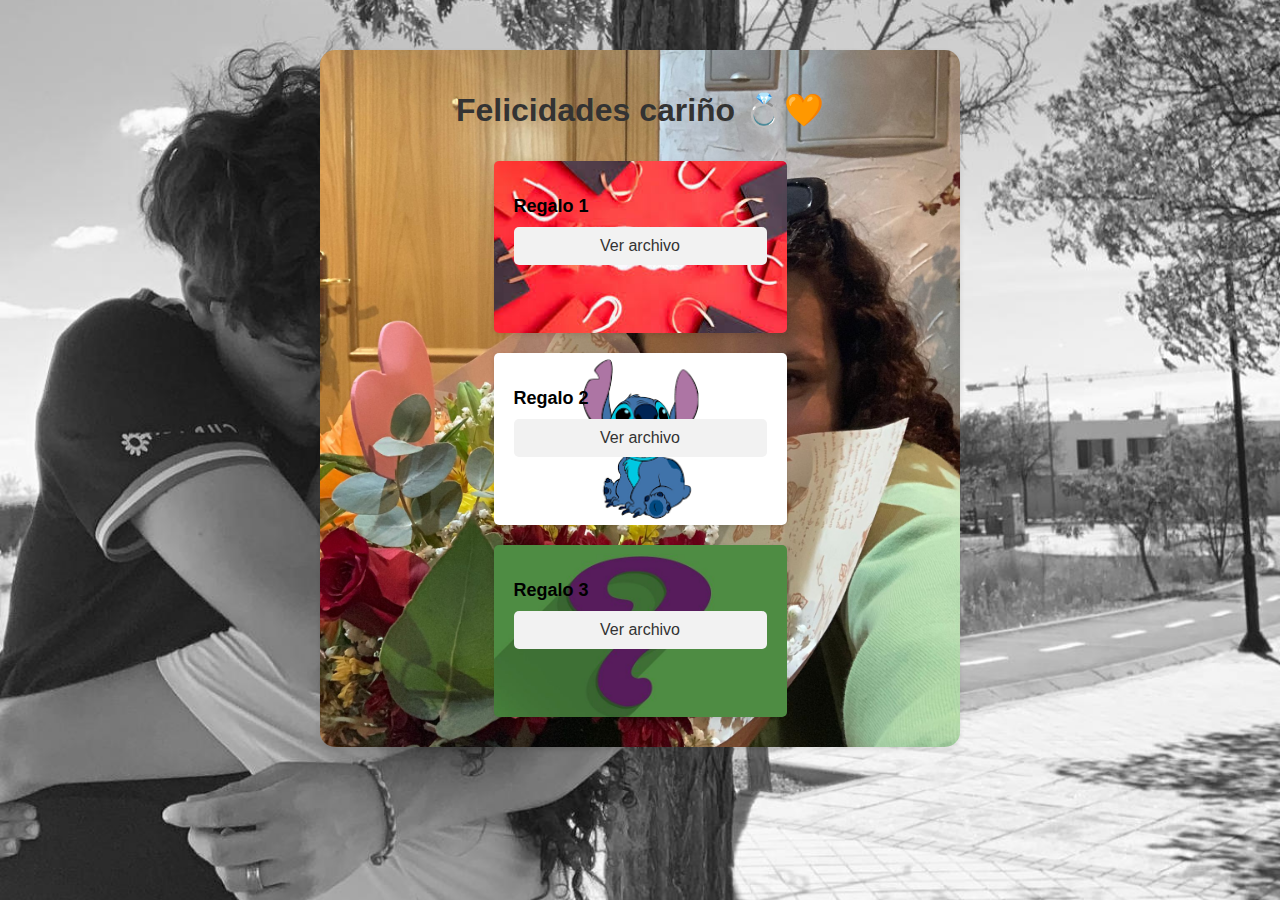
<file: index.html>
<!DOCTYPE html>
<html>
<head>
  <meta charset="UTF-8">
  <title>Cumple mimi</title>
  <link rel="stylesheet" type="text/css" href="style.css">
</head>
<body>
  <div class="container">
    <h1>Felicidades cariño 💍🧡</h1>
    <div id="dynamic-index"></div>
  </div>

  <script src="index.js"></script>
</body>
</html>
</file>
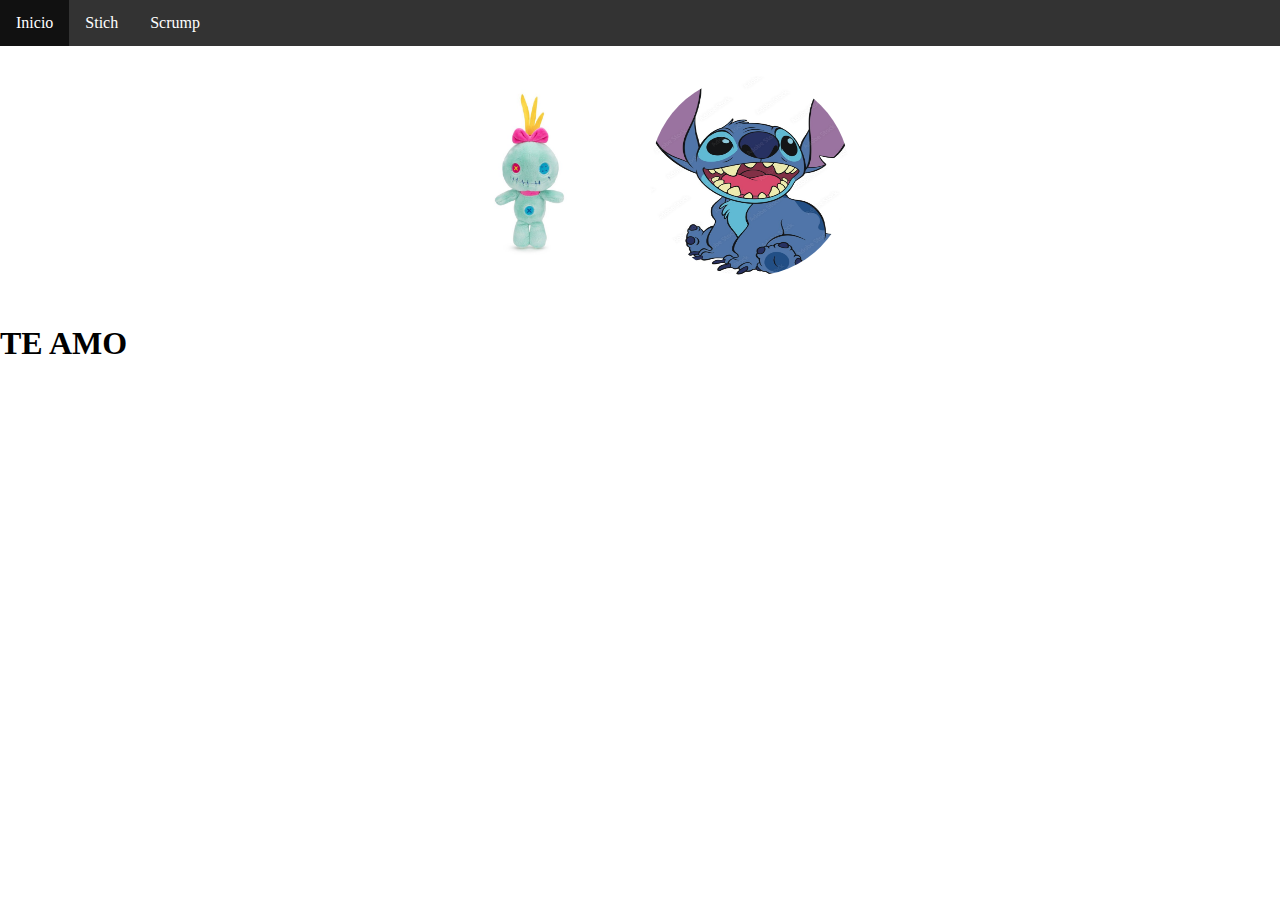
<file: regalo2.html>
<!DOCTYPE html>
<html>
<head>
  <link rel="stylesheet" type="text/css" href="regalo2.css">
</head>
<body>
  <nav>
    <ul class="navbar">
      <li><a href="index.html" class="active">Inicio</a></li>
      <li><a href="#">Stich</a></li>
      <li><a href="#">Scrump</a></li>
    </ul>
  </nav>
  <div class="image-container">
    <img src="scrump.jpg" alt="Scrump" class="rounded-image">
    <img src="stich1.jpg" alt="Stitch" class="rounded-image">
  </div>
  <br>
  <h1>TE AMO</h1>
  <script src="regalo2.js"></script>
</body>
</html>
</file>
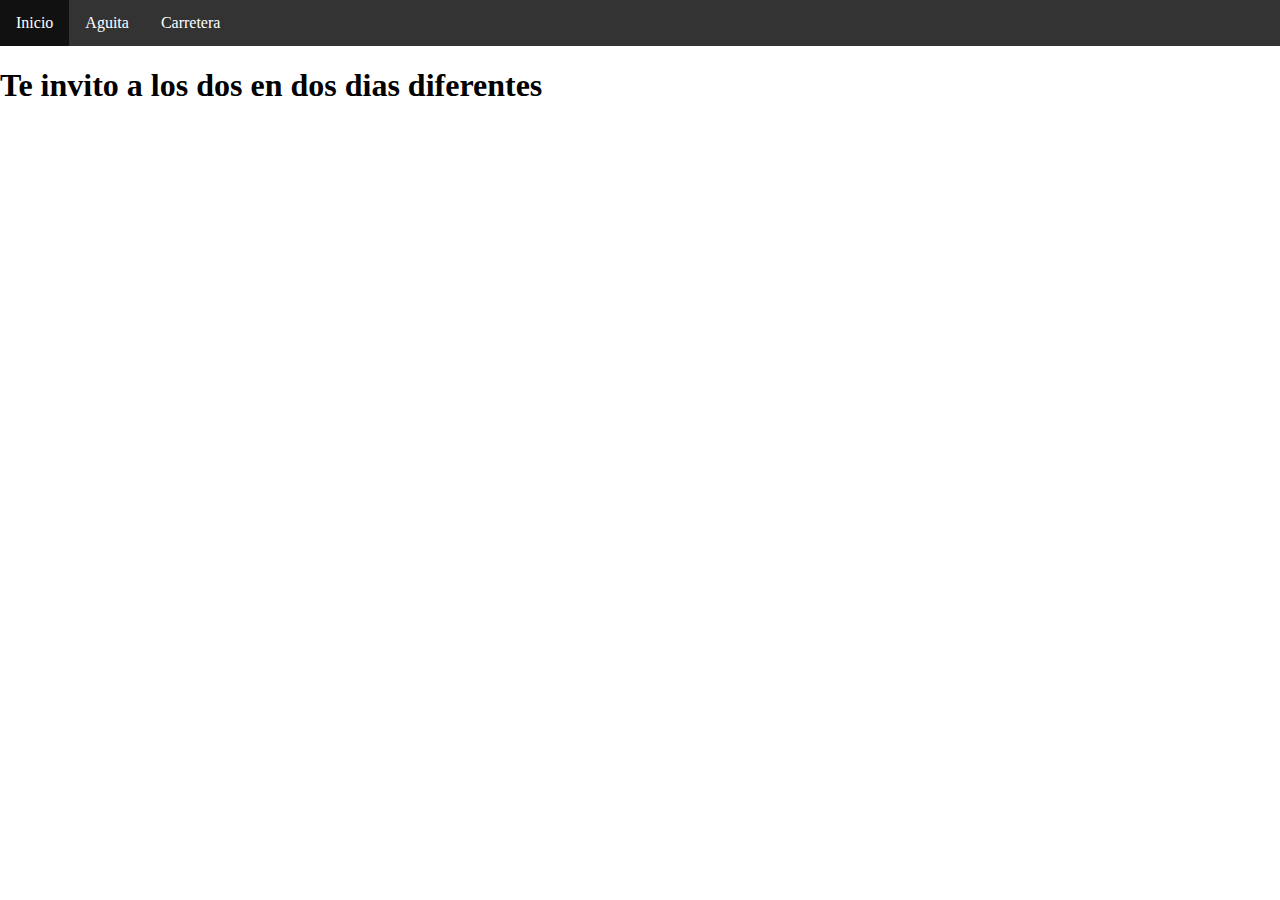
<file: regalo3.html>
<!DOCTYPE html>
<html>
<head>
  <link rel="stylesheet" type="text/css" href="regalo3.css">
</head>
<body>
  <nav>
    <ul class="navbar">
      <li><a href="index.html" class="active">Inicio</a></li>
      <li><a href="#">Aguita</a></li>
      <li><a href="#">Carretera</a></li>
    </ul>
  </nav>
  <h1>Te invito a los dos en dos dias diferentes</h1>
  <div class="map-container">
    <iframe src="https://www.google.com/maps/embed?pb=!1m18!1m12!1m3!1d862.3780845877618!2d-3.7279196940332477!3d40.40657760000002!2m3!1f0!2f0!3f0!3m2!1i1024!2i768!4f13.1!3m3!1m2!1s0xd4227f8fc4722c1%3A0xd9aac204f5ab7913!2sCarlos%20Sainz%20Karting%20Madrid!5e1!3m2!1ses!2ses!4v1688127192981!5m2!1ses!2ses" width="600" height="450" style="border:0;" allowfullscreen="" loading="lazy" referrerpolicy="no-referrer-when-downgrade"></iframe>
  </div>

  <div class="map-container">
    <iframe src="https://www.google.com/maps/embed?pb=!1m18!1m12!1m3!1d1449.2627456851044!2d-3.9915297449756255!3d40.45660398298905!2m3!1f0!2f0!3f0!3m2!1i1024!2i768!4f13.1!3m3!1m2!1s0xd419964ddc02819%3A0x548e6c7ca0e10c64!2sAquopolis%20Villanueva%20de%20la%20Ca%C3%B1ada!5e1!3m2!1ses!2ses!4v1688127052087!5m2!1ses!2ses" width="600" height="450" style="border:0;" allowfullscreen="" loading="lazy" referrerpolicy="no-referrer-when-downgrade"></iframe>
</div>

  <script src="regalo3.js"></script>
</body>
</html>
</file>
<file: style.css>
body {
    background-image: url('fondoweb.jpg');
    background-size: cover;
    background-position: center;
    background-repeat: no-repeat;
    font-family: Arial, sans-serif;
    margin: 0;
    padding: 0;
    background-color: #f2f2f2;
    
  }
  
  .container {
    background-image: url('fondodiv.jpg');
    background-size: cover;
    background-position: center;
    max-width: 600px;
    margin: 50px auto;
    background-color: #fff;
    border-radius: 15px;
    box-shadow: 0 2px 5px rgba(0, 0, 0, 0.1);
    padding: 20px;
  }
  
  h1 {
    text-align: center;
    color: #333;
  }
  
  #dynamic-index {
    display: flex;
    flex-wrap: wrap;
    justify-content: center;
  }
  
  .card {
    width: 200px;
    height: 200px;
    background-color: #fff;
    border-radius: 5px;
    box-shadow: 0 2px 5px rgba(0, 0, 0, 0.1);
    margin: 10px;
    overflow: hidden;
    transition: transform 0.3s;
  }
  
  .card:hover {
    transform: scale(1.05);
  }
  
  .card-content {
    padding: 20px;
  }
  
  .card-title {
    font-size: 18px;
    font-weight: bold;
    margin-bottom: 10px;
  }
  
  .card-link {
    display: block;
    text-decoration: none;
    color: #333;
    text-align: center;
    background-color: #f2f2f2;
    padding: 10px;
    border-radius: 5px;
    transition: background-color 0.3s;
  }
  
  .card-link:hover {
    background-color: #ccc;
  }
</file>
<file: regalo2.css>
body {
    margin: 0;
    padding: 0;
  }
  
  nav {
    background-color: #333;
  }
  
  .navbar {
    list-style-type: none;
    margin: 0;
    padding: 0;
    overflow: hidden;
  }
  
  .navbar li {
    float: left;
  }
  
  .navbar li a {
    display: block;
    color: white;
    text-align: center;
    padding: 14px 16px;
    text-decoration: none;
  }
  
  .navbar li a:hover {
    background-color: #111;
  }
  
  .navbar .active {
    background-color: #4CAF50;
  }
  .image-container {
    display: flex;
    justify-content: center;
    margin-top: 20px;
  }
  
  .rounded-image {
    width: 200px; /* Ajusta el tamaño de la imagen según tus necesidades */
    height: 200px;
    border-radius: 50%;
    margin: 10px;
  }

  .h1{
    display: flex;
    justify-content: center;
    text-align: center;
  }
</file>
<file: regalo3.css>
body {
    margin: 0;
    padding: 0;
  }
  
  nav {
    background-color: #333;
  }
  
  .navbar {
    list-style-type: none;
    margin: 0;
    padding: 0;
    overflow: hidden;
  }
  
  .navbar li {
    float: left;
  }
  
  .navbar li a {
    display: block;
    color: white;
    text-align: center;
    padding: 14px 16px;
    text-decoration: none;
  }
  
  .navbar li a:hover {
    background-color: #111;
  }
  
  .navbar .active {
    background-color: #4CAF50;
  }
  .image-container {
    display: flex;
    justify-content: center;
    margin-top: 20px;
  }
  .map-container {
    width: 400px;
    height: 400px;
    border-radius: 50%;
    overflow: hidden;
    display: inline-block;
    margin-right: 20px;
  }
</file>
